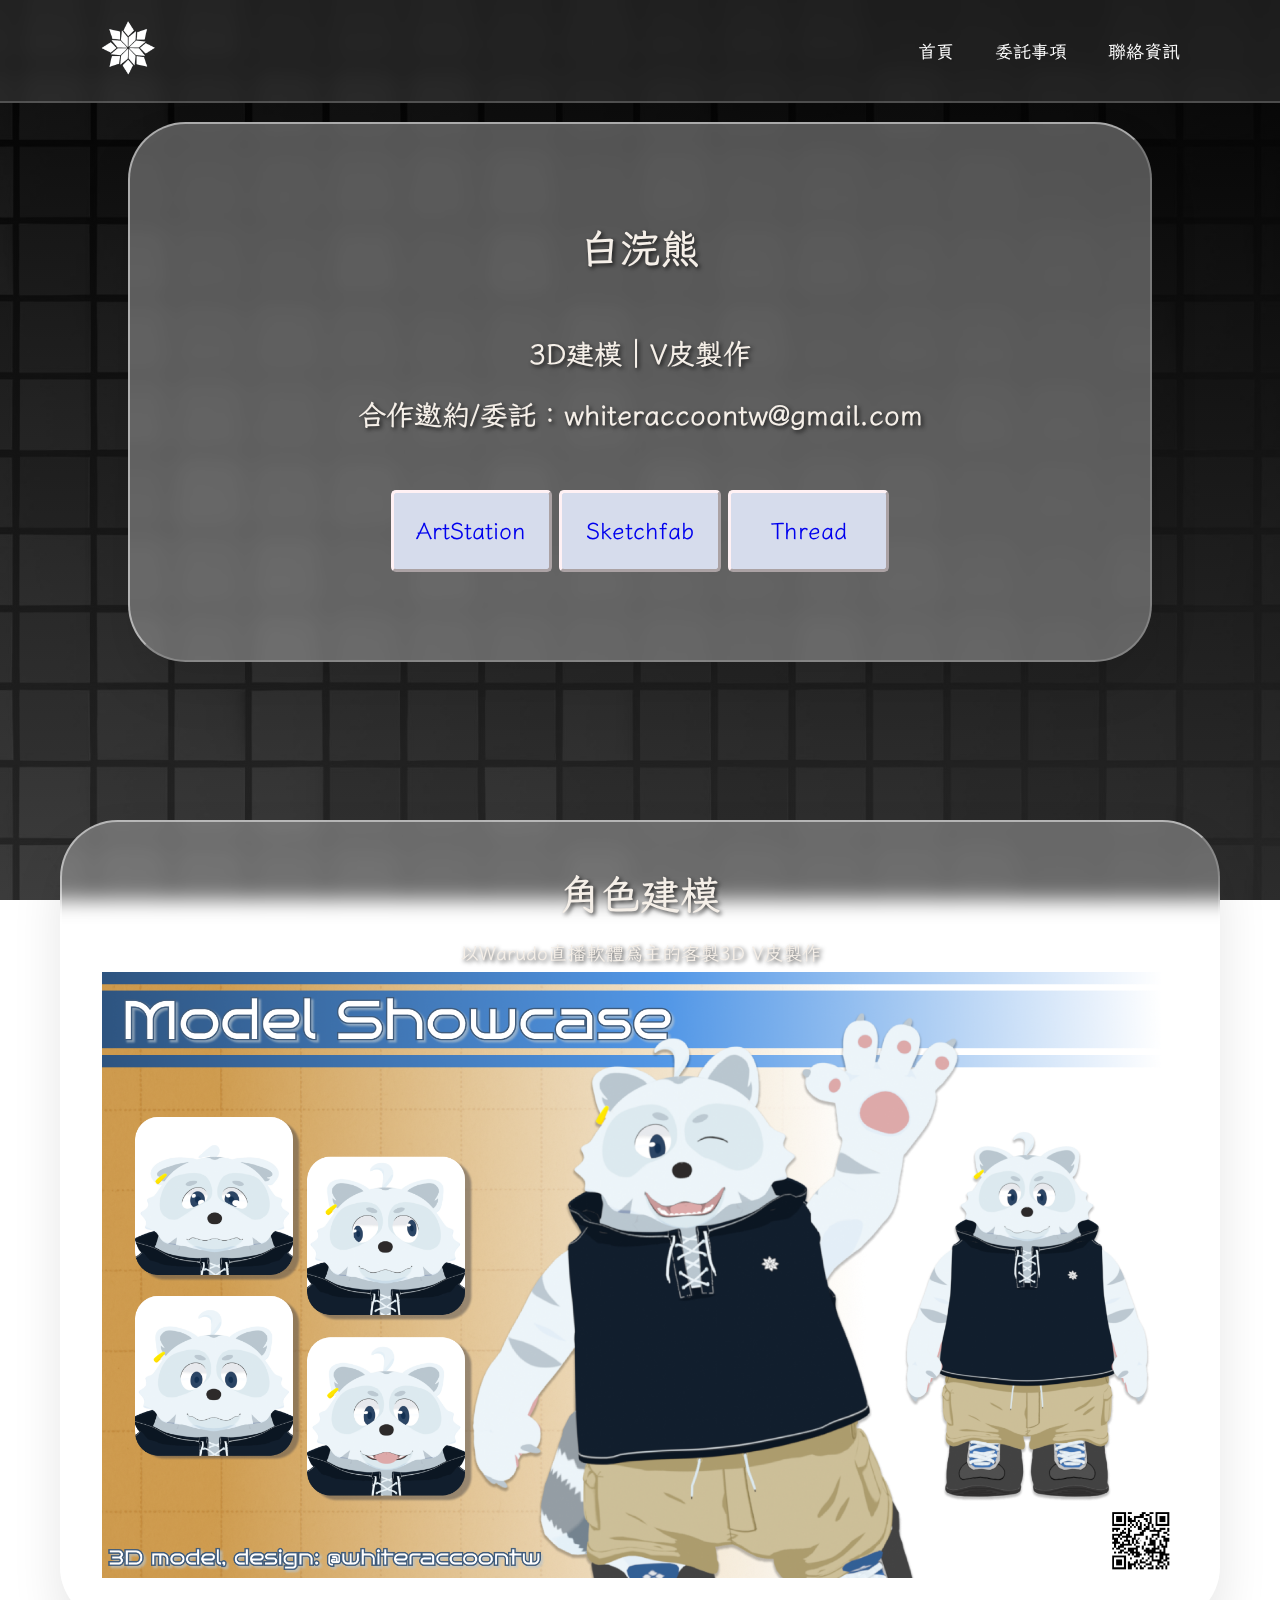
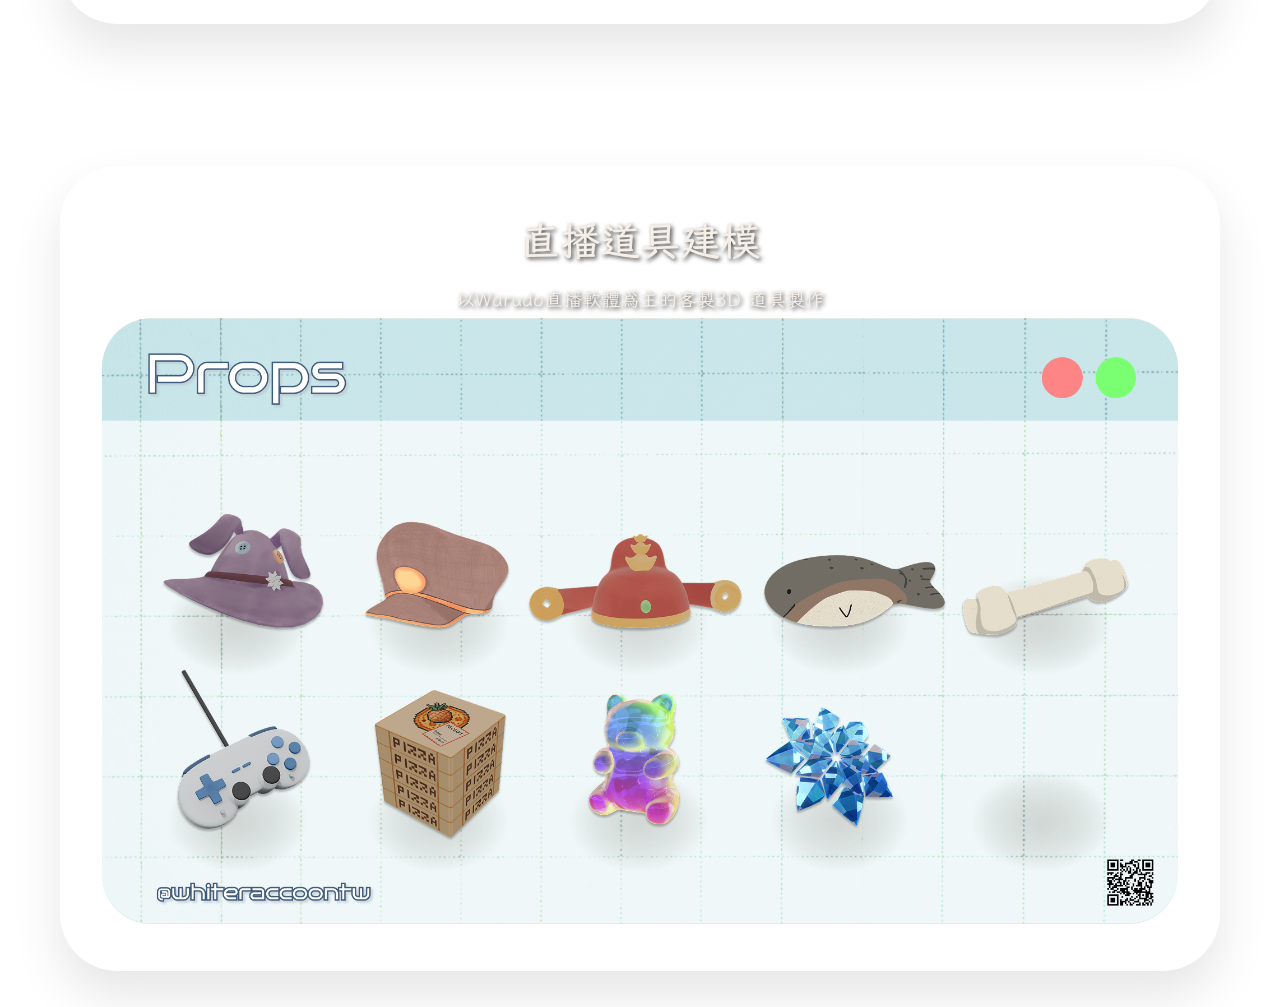
<file: index.html>
<!DOCTYPE html>
<html lang="zh-Hant">

<head>
  <meta charset="UTF-8">
  <meta name="viewport" content="width=device-width, initial-scale=1.0">
  <title>白浣熊</title>
  <link rel="shortcut icon" href="/assets/fav32.ico" type="image/x-icon">
  <link rel="stylesheet" href="style.css">
  <link href='https://unpkg.com/boxicons@2.1.4/css/boxicons.min.css' rel='stylesheet'>
</head>

<body>
  <header class="header">
    <a href="#" class="logo"><img src="/assets/logo.png" alt=""></a>
    <i class='bx bx-menu' id="menu-icon"></i>
    <nav class="navbar">
      <a href="index.html">首頁</a>
      <!-- <a href="#about">關於</a> -->
      <a href="commition.html">委託事項</a>
      <a href="connect.html">聯絡資訊</a>
      <!-- <a href="#">聯絡資訊</a> -->
    </nav>
  </header>
  <div class="nav-bg"></div>

  <section id="home">
    <div class="container">
      <div class="card">
        <h2>白浣熊</h2>
        <br>
        <h3>3D建模｜V皮製作</h3>
        <h3>合作邀約/委託：whiteraccoontw@gmail.com</h3>
        <br>
        <div class="grid">
          <div class="interactive-button">
            <a href="https://www.artstation.com/user-6222867" class="button-a">ArtStation</a>
          </div>
          <div class="interactive-button">
            <a href="https://sketchfab.com/whiteraccoontw" class="button-a">Sketchfab</a>
          </div>
          <div class="interactive-button">
            <a href="https://www.threads.net/@whiteraccoontw" class="button-a">Thread</a>
          </div>

        </div>
      </div>
    </div>
  </section>

  <section id="character">
    <div class="container">
      <div class="card">
        <h2>角色建模</h2>
        <p>以Warudo直播軟體為主的客製3D V皮製作</p>
        <div class="img-box">
          <img src="/assets/v01.png" alt="名稱為白浣熊的角色照片">
        </div>
        <p></p>
      </div>
    </div>

  </section>

  <section id="prop">
    <div class="container">
      <div class="card">
        <h2>直播道具建模</h2>
        <p>以Warudo直播軟體為主的客製3D 道具製作</p>
        <div class="img-box">
          <img src="/assets/Prop.png" alt="各式不同設計的直播用道具">
        </div>
        <p></p>
      </div>
    </div>

  </section>

  <script src="script.js"></script>

</body>

</html>
</file>
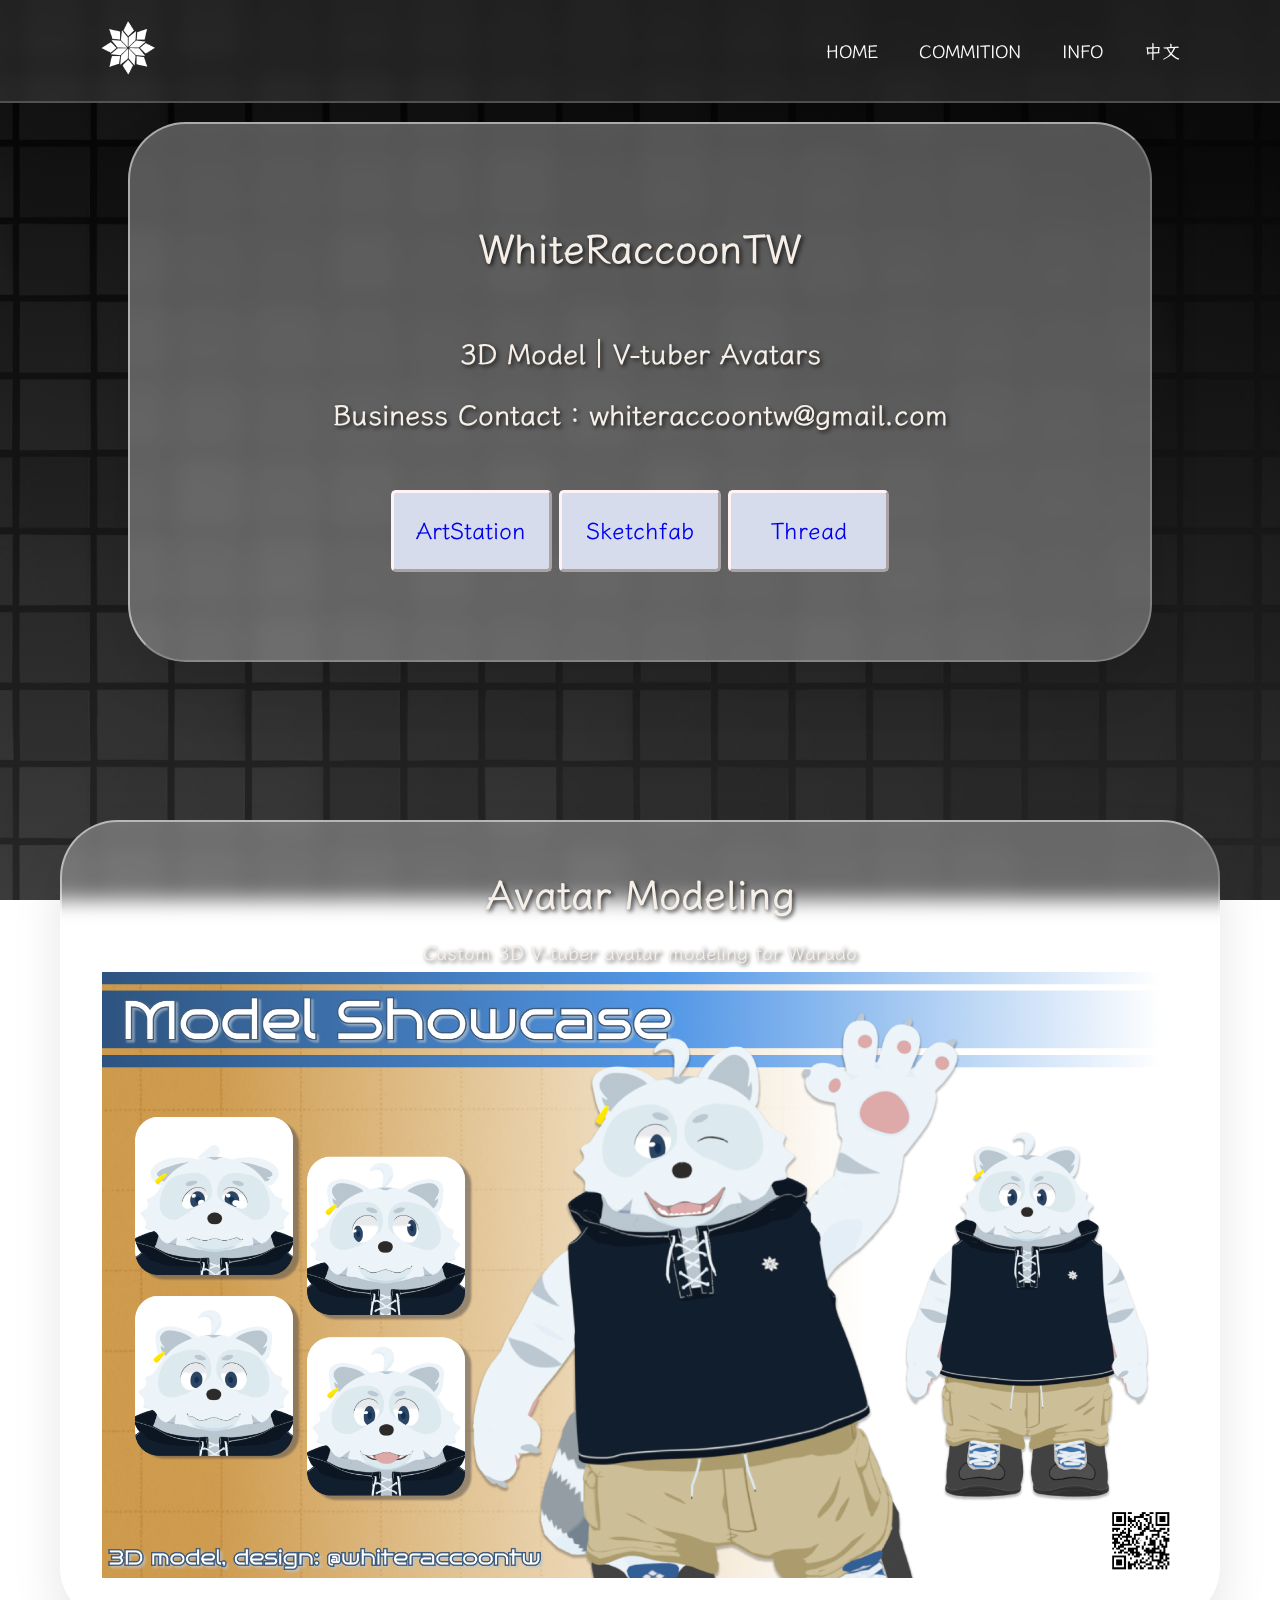
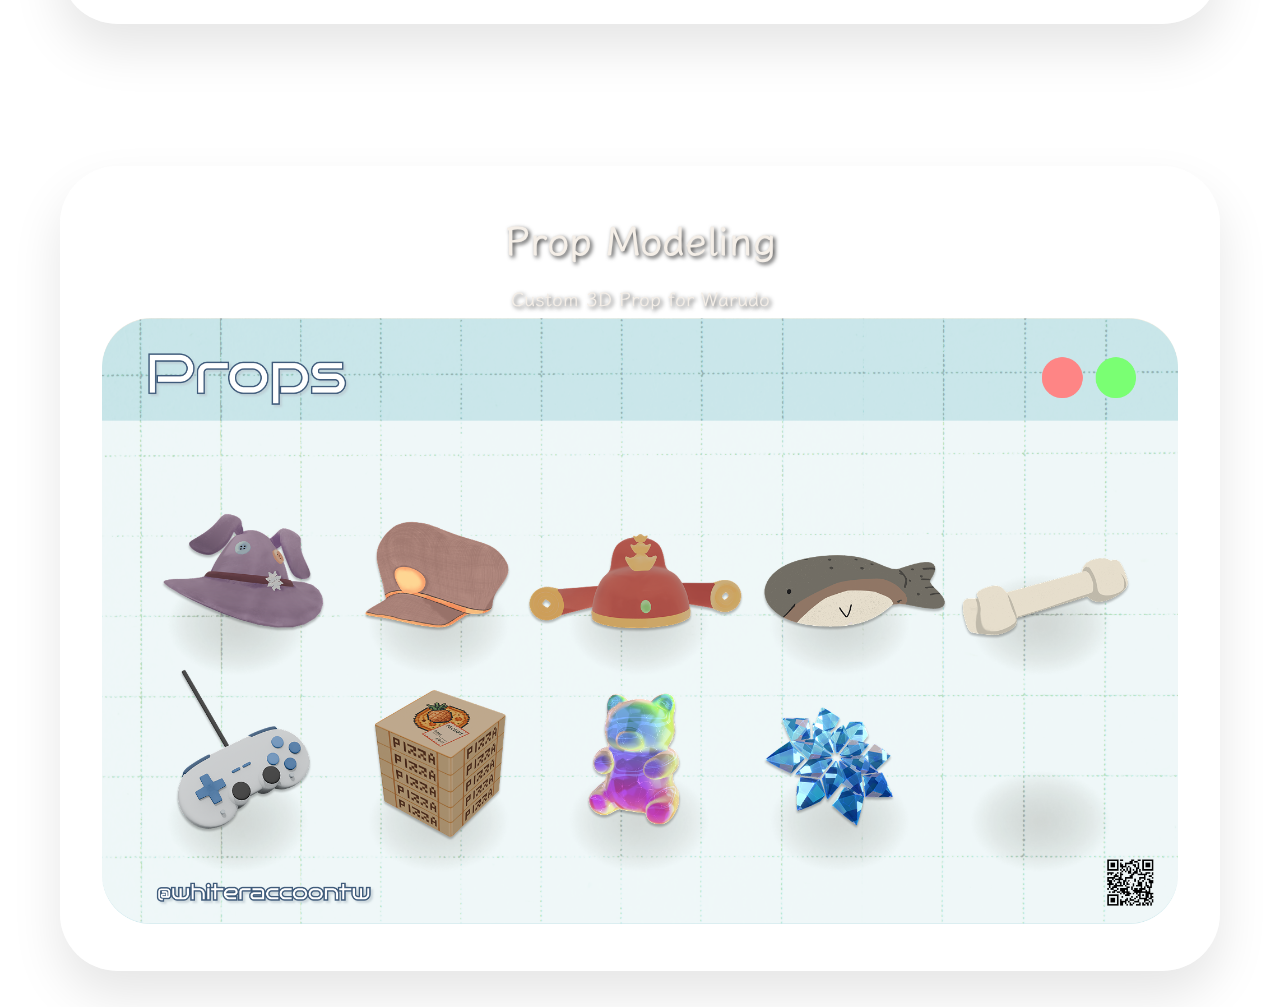
<file: en/index.html>
<!DOCTYPE html>
<html lang="zh-Hant">

<head>
  <meta charset="UTF-8">
  <meta name="viewport" content="width=device-width, initial-scale=1.0">
  <title>白浣熊</title>
  <link rel="shortcut icon" href="/assets/fav32.ico" type="image/x-icon">
  <link rel="stylesheet" href="/style.css">
  <link href='https://unpkg.com/boxicons@2.1.4/css/boxicons.min.css' rel='stylesheet'>
</head>

<body>
  <header class="header">
    <a href="#" class="logo"><img src="/assets/logo.png" alt=""></a>
    <i class='bx bx-menu' id="menu-icon"></i>
    <nav class="navbar">
      <a href="index.html">HOME</a>
      <!-- <a href="#about">關於</a> -->
      <a href="commition.html">COMMITION</a>
      <a href="connect.html">INFO</a>
      <a href="/index.html">中文</a>
    </nav>
  </header>
  <div class="nav-bg"></div>

  <section id="home">
    <div class="container">
      <div class="card">
        <h2>WhiteRaccoonTW</h2>
        <br>
        <h3>3D Model｜V-tuber Avatars</h3>
        <h3>Business Contact：whiteraccoontw@gmail.com</h3>
        <br>
        <div class="grid">
          <div class="interactive-button">
            <a href="https://www.artstation.com/user-6222867" class="button-a">ArtStation</a>
          </div>
          <div class="interactive-button">
            <a href="https://sketchfab.com/whiteraccoontw" class="button-a">Sketchfab</a>
          </div>
          <div class="interactive-button">
            <a href="https://www.threads.net/@whiteraccoontw" class="button-a">Thread</a>
          </div>

        </div>
      </div>
    </div>
  </section>

  <section id="character">
    <div class="container">
      <div class="card">
        <h2>Avatar Modeling</h2>
        <p>Custom 3D V-tuber avatar modeling for Warudo</p>
        <div class="img-box">
          <img src="/assets/v01.png" alt="名稱為白浣熊的角色照片">
        </div>
        <p></p>
      </div>
    </div>

  </section>

  <section id="prop">
    <div class="container">
      <div class="card">
        <h2>Prop Modeling</h2>
        <p>Custom 3D Prop for Warudo</p>
        <div class="img-box">
          <img src="/assets/Prop.png" alt="各式不同設計的直播用道具">
        </div>
        <p></p>
      </div>
    </div>

  </section>

  <script src="/script.js"></script>

</body>

</html>
</file>
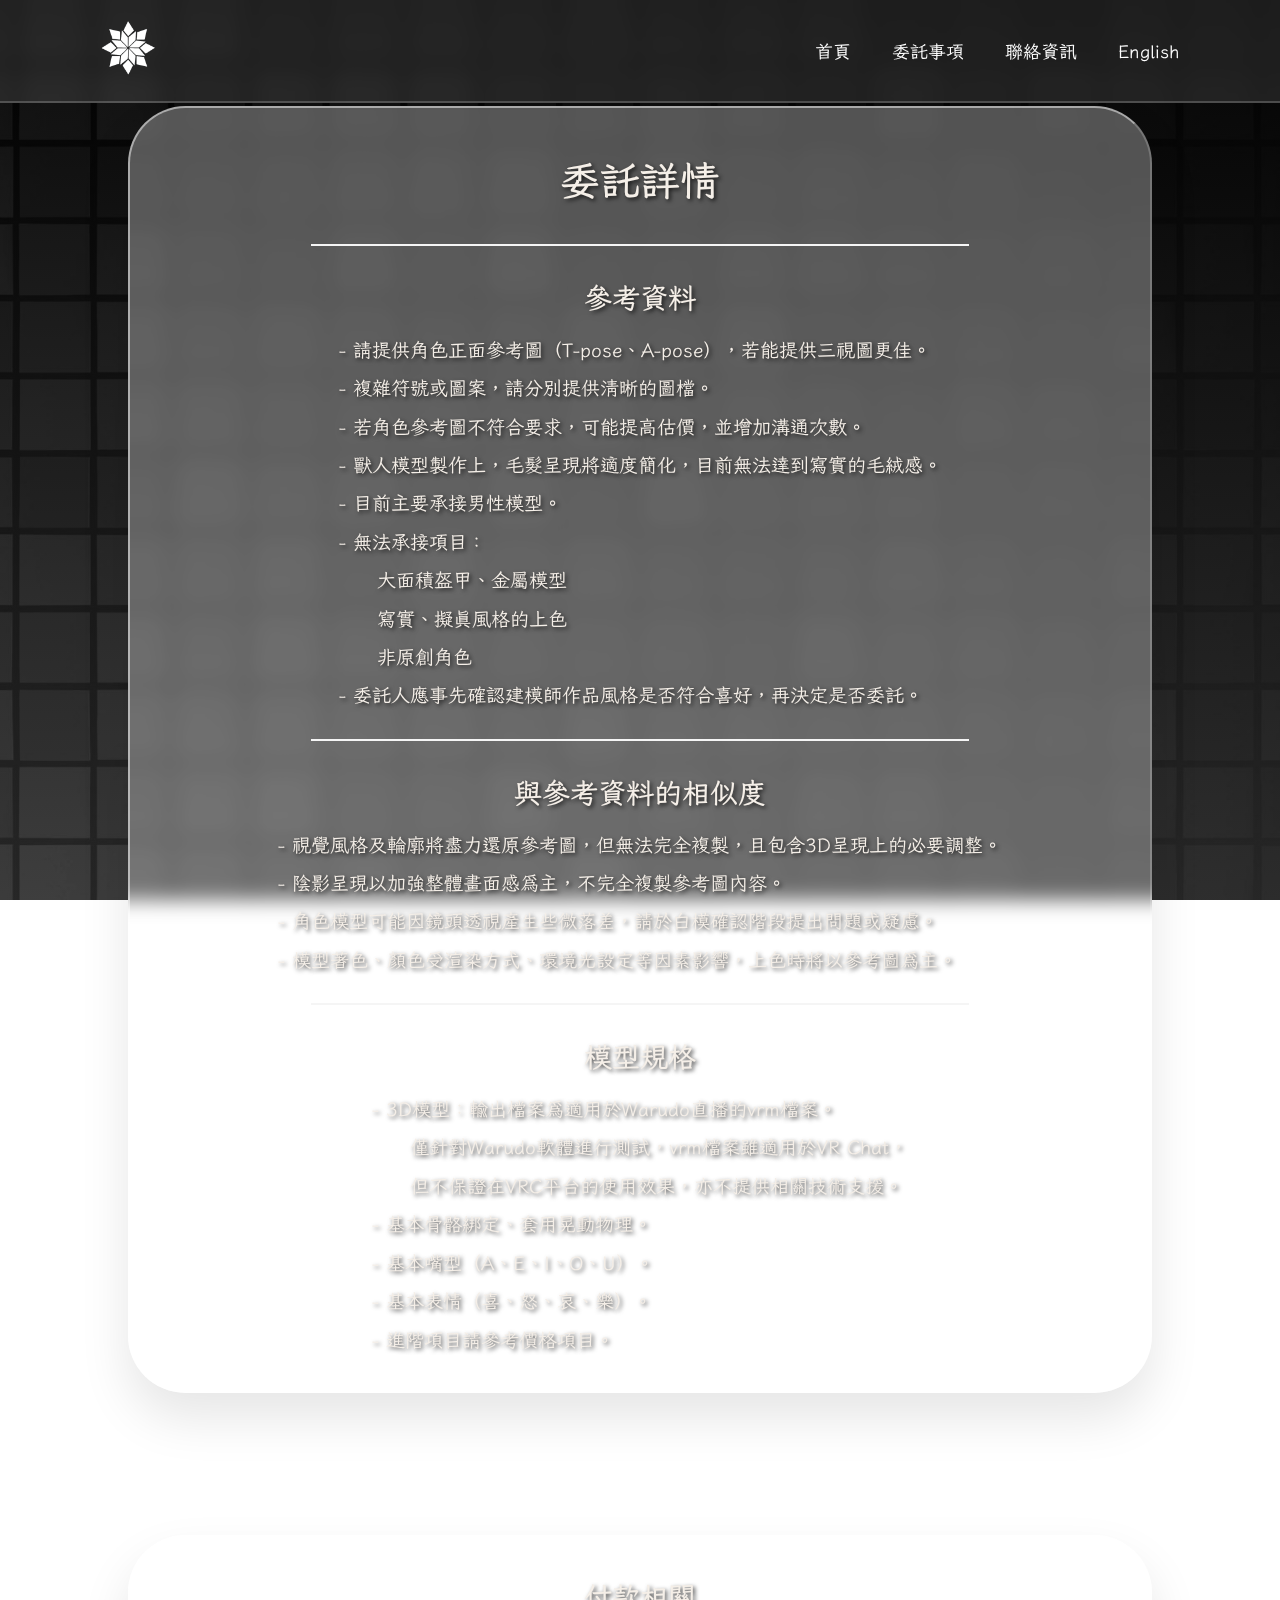
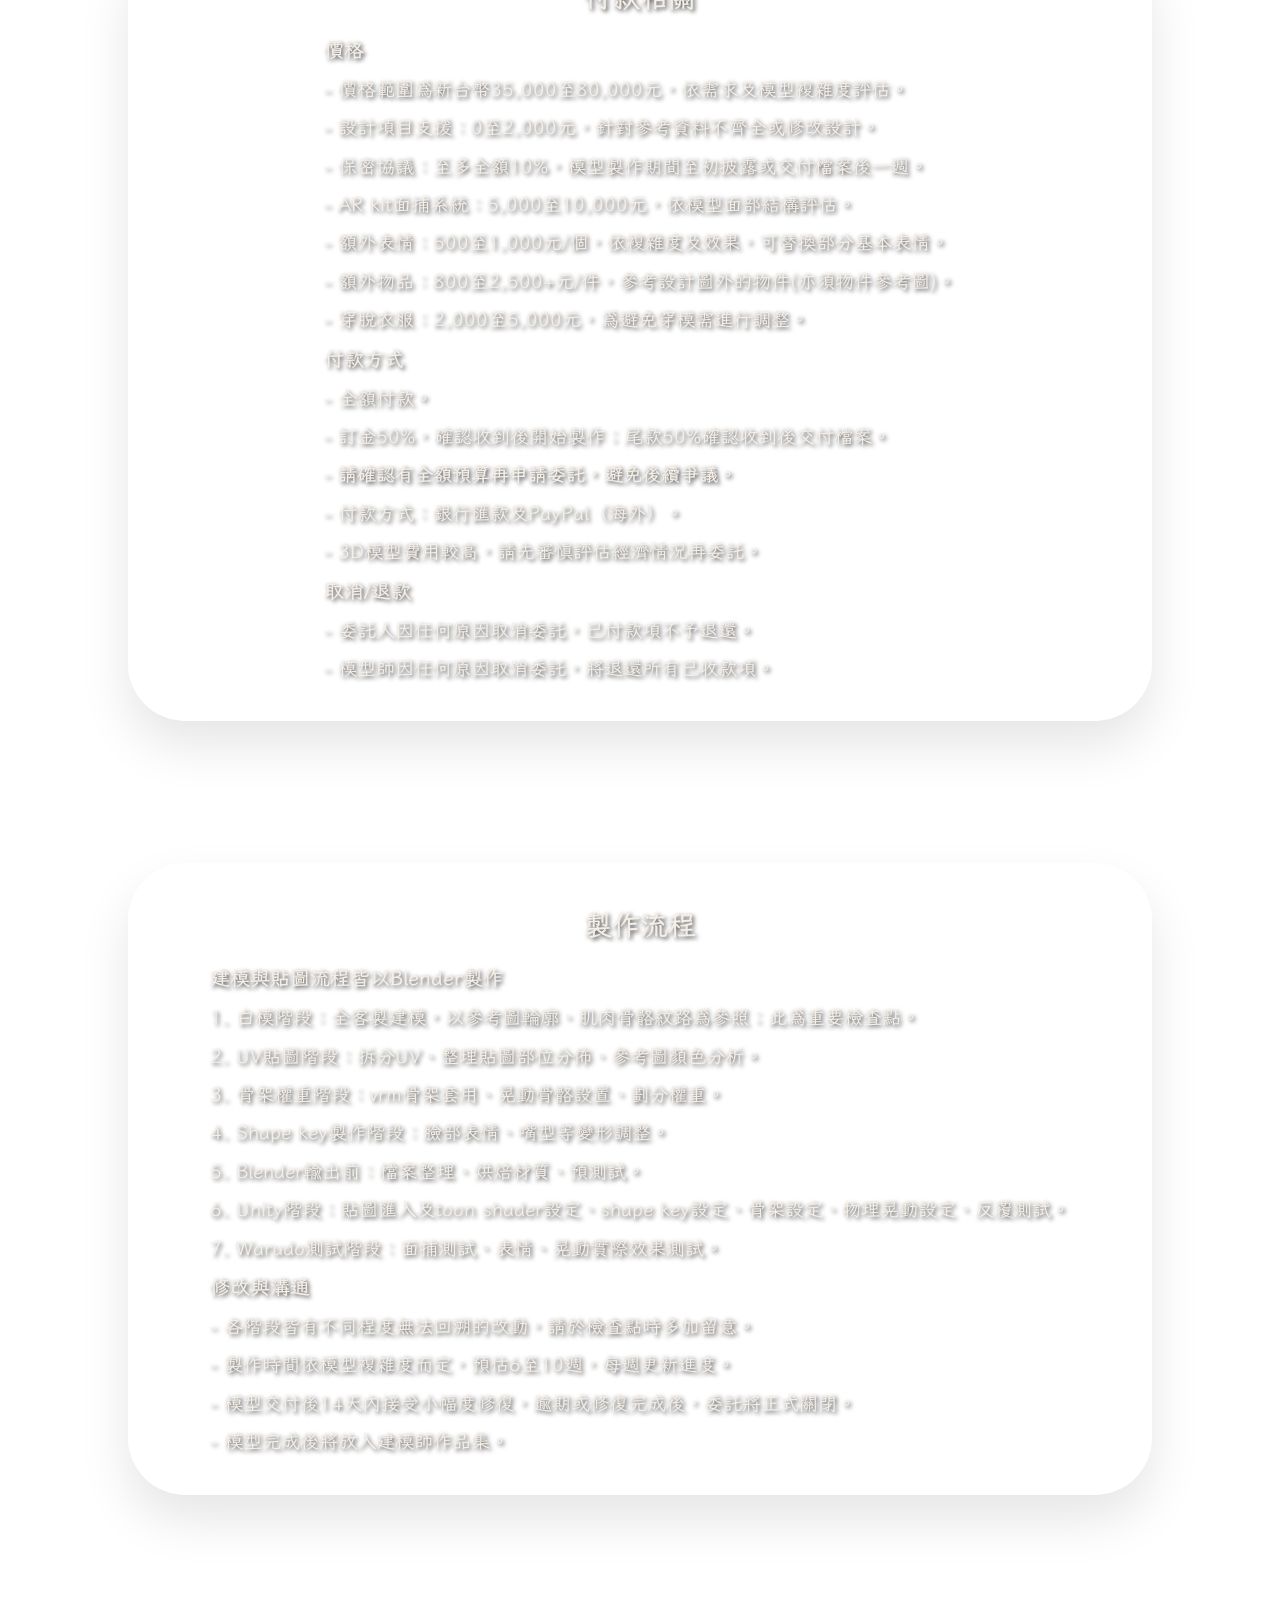
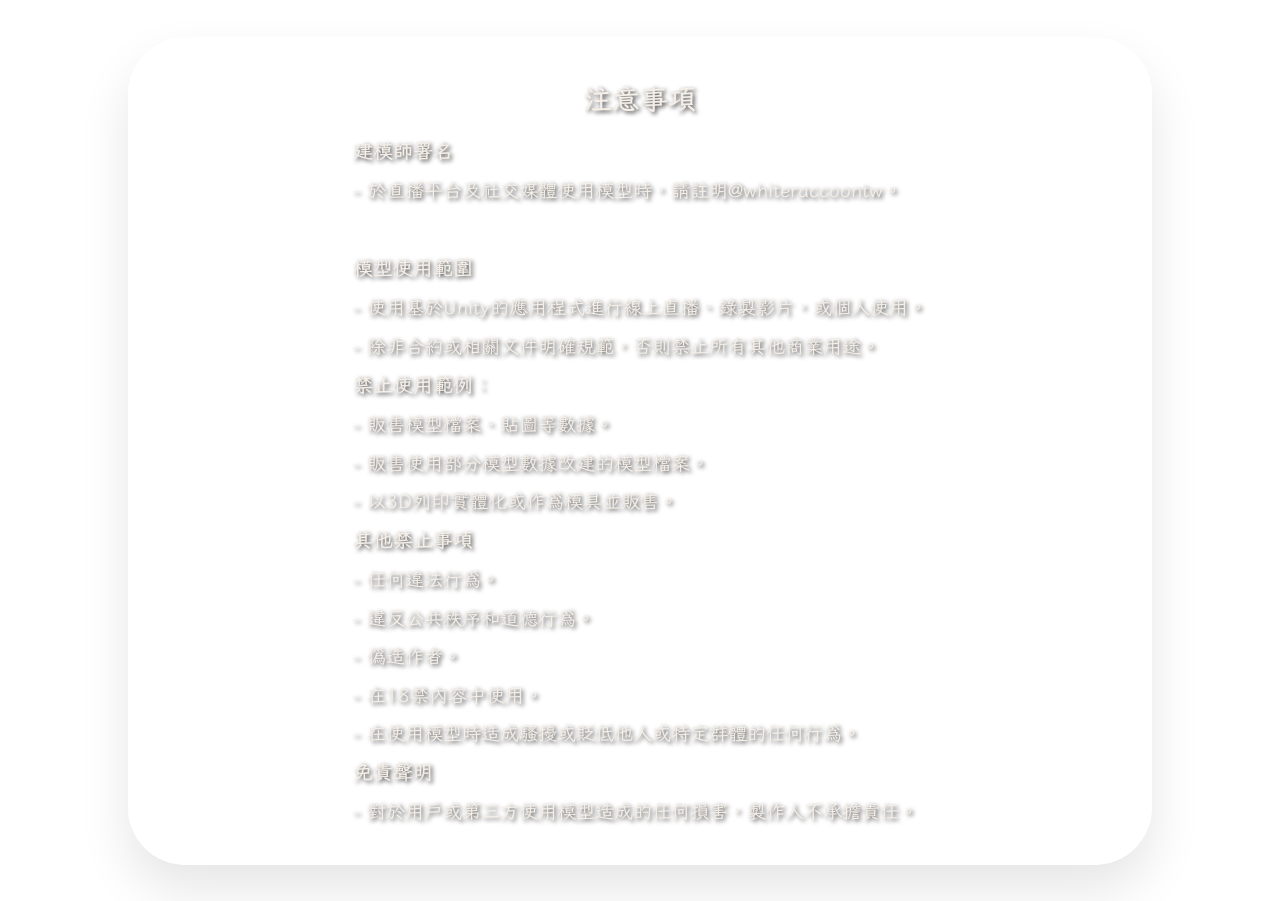
<file: commition.html>
<!DOCTYPE html>
<html lang="zh-Hant">

<head>
  <meta charset="UTF-8">
  <meta name="viewport" content="width=device-width, initial-scale=1.0">
  <title>白浣熊</title>
  <link rel="shortcut icon" href="/assets/fav32.ico" type="image/x-icon">
  <link rel="stylesheet" href="style.css">
  <link href='https://unpkg.com/boxicons@2.1.4/css/boxicons.min.css' rel='stylesheet'>
</head>

<body>
  <header class="header">
    <a href="#" class="logo"><img src="/assets/logo.png" alt=""></a>
    <i class='bx bx-menu' id="menu-icon"></i>
    <nav class="navbar">
      <a href="index.html">首頁</a>
      <!-- <a href="#about">關於</a> -->
      <a href="commition.html">委託事項</a>
      <a href="connect.html">聯絡資訊</a>
      <a href="/en/index.html">English</a>
    </nav>
  </header>
  <div class="nav-bg"></div>

  <section id="comm">
    <div class="container">
      <div class="card">
        <h2>委託詳情</h2>
        <hr>
        <h3>參考資料</h3>
        <div class="text-box">
          <p>- 請提供角色正面參考圖（T-pose、A-pose），若能提供三視圖更佳。</p>
          <p>- 複雜符號或圖案，請分別提供清晰的圖檔。</p>
          <p>- 若角色參考圖不符合要求，可能提高估價，並增加溝通次數。</p>
          <p>- 獸人模型製作上，毛髮呈現將適度簡化，目前無法達到寫實的毛絨感。</p>
          <p>- 目前主要承接男性模型。</p>
          <p>- 無法承接項目：</p>
          <p>　　大面積盔甲、金屬模型</p>
          <p>　　寫實、擬真風格的上色</p>
          <p>　　非原創角色</p>
          <p>- 委託人應事先確認建模師作品風格是否符合喜好，再決定是否委託。</p>
        </div>
        <hr>
        <h3>與參考資料的相似度</h3>
        <div class="text-box">
          <p>- 視覺風格及輪廓將盡力還原參考圖，但無法完全複製，且包含3D呈現上的必要調整。</p>
          <p>- 陰影呈現以加強整體畫面感為主，不完全複製參考圖內容。</p>
          <p>- 角色模型可能因鏡頭透視產生些微落差，請於白模確認階段提出問題或疑慮。</p>
          <p>- 模型著色、顏色受渲染方式、環境光設定等因素影響，上色時將以參考圖為主。</p>
        </div>
        <hr>
        <h3>模型規格</h3>
        <div class="text-box">
          <p>- 3D模型：輸出檔案為適用於Warudo直播的vrm檔案。</p>
          <p>　　僅針對Warudo軟體進行測試，vrm檔案雖適用於VR Chat，
            <br>　　但不保證在VRC平台的使用效果，亦不提供相關技術支援。
          </p>
          <p>- 基本骨骼綁定、套用晃動物理。</p>
          <p>- 基本嘴型（A、E、I、O、U）。</p>
          <p>- 基本表情（喜、怒、哀、樂）。</p>
          <p>- 進階項目請參考價格項目。</p>
        </div>

      </div>
  </section>
  <section id="payment">
    <div class="container">
      <div class="card">
        <h3>付款相關</h3>
        <div class="text-box">
          <p><b>價格</b></p>
          <p>- 價格範圍為新台幣35,000至80,000元，依需求及模型複雜度評估。</p>
          <p>- 設計項目支援：0至2,000元，針對參考資料不齊全或修改設計。</p>
          <p>- 保密協議：至多全額10%，模型製作期間至初披露或交付檔案後一週。</p>
          <p>- AR kit面捕系統：5,000至10,000元，依模型面部結構評估。</p>
          <p>- 額外表情：500至1,000元/個，依複雜度及效果，可替換部分基本表情。</p>
          <p>- 額外物品：800至2,500+元/件，參考設計圖外的物件(亦須物件參考圖)。</p>
          <p>- 穿脫衣服：2,000至5,000元，為避免穿模需進行調整。</p>
          <p><b>付款方式</b></p>
          <p>- 全額付款。</p>
          <p>- 訂金50%，確認收到後開始製作；尾款50%確認收到後交付檔案。</p>
          <p>- <strong>請確認有全額預算再申請委託，避免後續爭議。</strong></p>
          <p>- 付款方式：銀行匯款及PayPal（海外）。</p>
          <p>- 3D模型費用較高，請先審慎評估經濟情況再委託。</p>
          <p><b>取消/退款</b></p>
          <p>- 委託人因任何原因取消委託，已付款項不予退還。</p>
          <p>- 模型師因任何原因取消委託，將退還所有已收款項。</p>

        </div>
      </div>
    </div>

  </section>
  <section id="workflow">
    <div class="container">
      <div class="card">
        <h3>製作流程</h3>
        <div class="text-box">
          <p><b>建模與貼圖流程皆以Blender製作</b></p>
          <p>1. 白模階段：全客製建模，以參考圖輪廓、肌肉骨骼紋路為參照；此為重要檢查點。 </p>
          <p>2. UV貼圖階段：拆分UV、整理貼圖部位分佈、參考圖顏色分析。</p>
          <p>3. 骨架權重階段：vrm骨架套用、晃動骨骼設置、劃分權重。</p>
          <p>4. Shape key製作階段：臉部表情、嘴型等變形調整。</p>
          <p>5. Blender輸出前：檔案整理、烘焙材質、預測試。</p>
          <p>6. Unity階段：貼圖匯入及toon shader設定、shape key設定、骨架設定、物理晃動設定、反覆測試。</p>
          <p>7. Warudo測試階段：面捕測試、表情、晃動實際效果測試。</p>
          <p><b>修改與溝通</b></p>
          <p>- 各階段皆有不同程度無法回溯的改動，請於檢查點時多加留意。</p>
          <p>- 製作時間依模型複雜度而定，預估6至10週，每週更新進度。</p>
          <p>- 模型交付後14天內接受小幅度修復，逾期或修復完成後，委託將正式關閉。</p>
          <p>- 模型完成後將放入建模師作品集。</p>
        </div>
      </div>
    </div>
  </section>

  <section id="other">
    <div class="container">
      <div class="card">
        <h3>注意事項</h3>
        <div class="text-box">
          <p><b>建模師署名</b></p>
          <p>- 於直播平台及社交媒體使用模型時，請註明@whiteraccoontw。</p>
          <br>
          <p><b>模型使用範圍</b></p>
          <p>- 使用基於Unity的應用程式進行線上直播、錄製影片，或個人使用。</p>
          <p>- 除非合約或相關文件明確規範，否則禁止所有其他商業用途。</p>
          <p><b>禁止使用範例：</b></p>
          <p>- 販售模型檔案、貼圖等數據。</p>
          <p>- 販售使用部分模型數據改建的模型檔案。</p>
          <p>- 以3D列印實體化或作為模具並販售。</p>
          <p><b>其他禁止事項</b></p>
          <p>- 任何違法行為。</p>
          <p>- 違反公共秩序和道德行為。</p>
          <p>- 偽造作者。</p>
          <p>- 在18禁內容中使用。</p>
          <p>- 在使用模型時造成騷擾或貶低他人或特定群體的任何行為。</p>
          <p><b>免責聲明</b></p>
          <p>- 對於用戶或第三方使用模型造成的任何損害，製作人不承擔責任。</p>

        </div>
      </div>
    </div>
  </section>



  </div>

  <script src="script.js"></script>

</body>

</html>
</file>
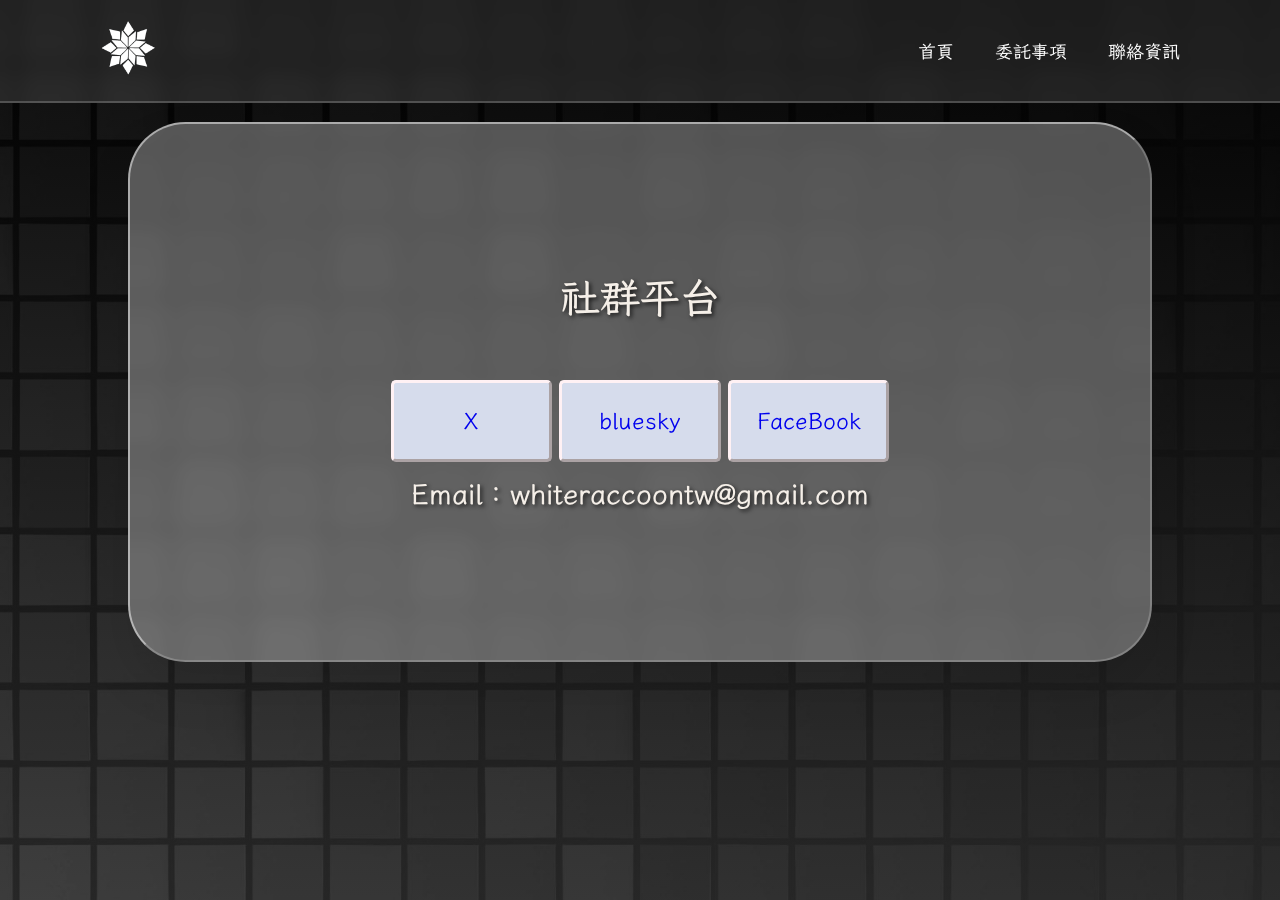
<file: connect.html>
<!DOCTYPE html>
<html lang="zh-Hant">

<head>
  <meta charset="UTF-8">
  <meta name="viewport" content="width=device-width, initial-scale=1.0">
  <title>白浣熊</title>
  <link rel="shortcut icon" href="/assets/fav32.ico" type="image/x-icon">
  <link rel="stylesheet" href="style.css">
  <link href='https://unpkg.com/boxicons@2.1.4/css/boxicons.min.css' rel='stylesheet'>
</head>

<body>
  <header class="header">
    <a href="#" class="logo"><img src="/assets/logo.png" alt=""></a>
    <i class='bx bx-menu' id="menu-icon"></i>
    <nav class="navbar">
      <a href="index.html">首頁</a>
      <!-- <a href="#about">關於</a> -->
      <a href="commition.html">委託事項</a>
      <a href="connect.html">聯絡資訊</a>
      <!-- <a href="#">聯絡資訊</a> -->
    </nav>
  </header>
  <div class="nav-bg"></div>

  <section id="conn">
    <div class="container">
      <div class="card">
        <h2>社群平台</h2>
        <br>
        <div class="grid">
          <div class="interactive-button">
            <a href="https://x.com/whiteraccoontw" class="button-a">X</a>
          </div>
          <div class="interactive-button">
            <a href="https://bsky.app/profile/whiteraccoontw.bsky.social" class="button-a">bluesky</a>
          </div>
          <div class="interactive-button">
            <a href="https://www.facebook.com/WhiteRaccoonTW" class="button-a">FaceBook</a>
          </div>

          <br>
        </div>
        <h3>Email：whiteraccoontw@gmail.com</h3>
      </div>
    </div>
  </section>

  <script src="script.js"></script>

</body>

</html>
</file>
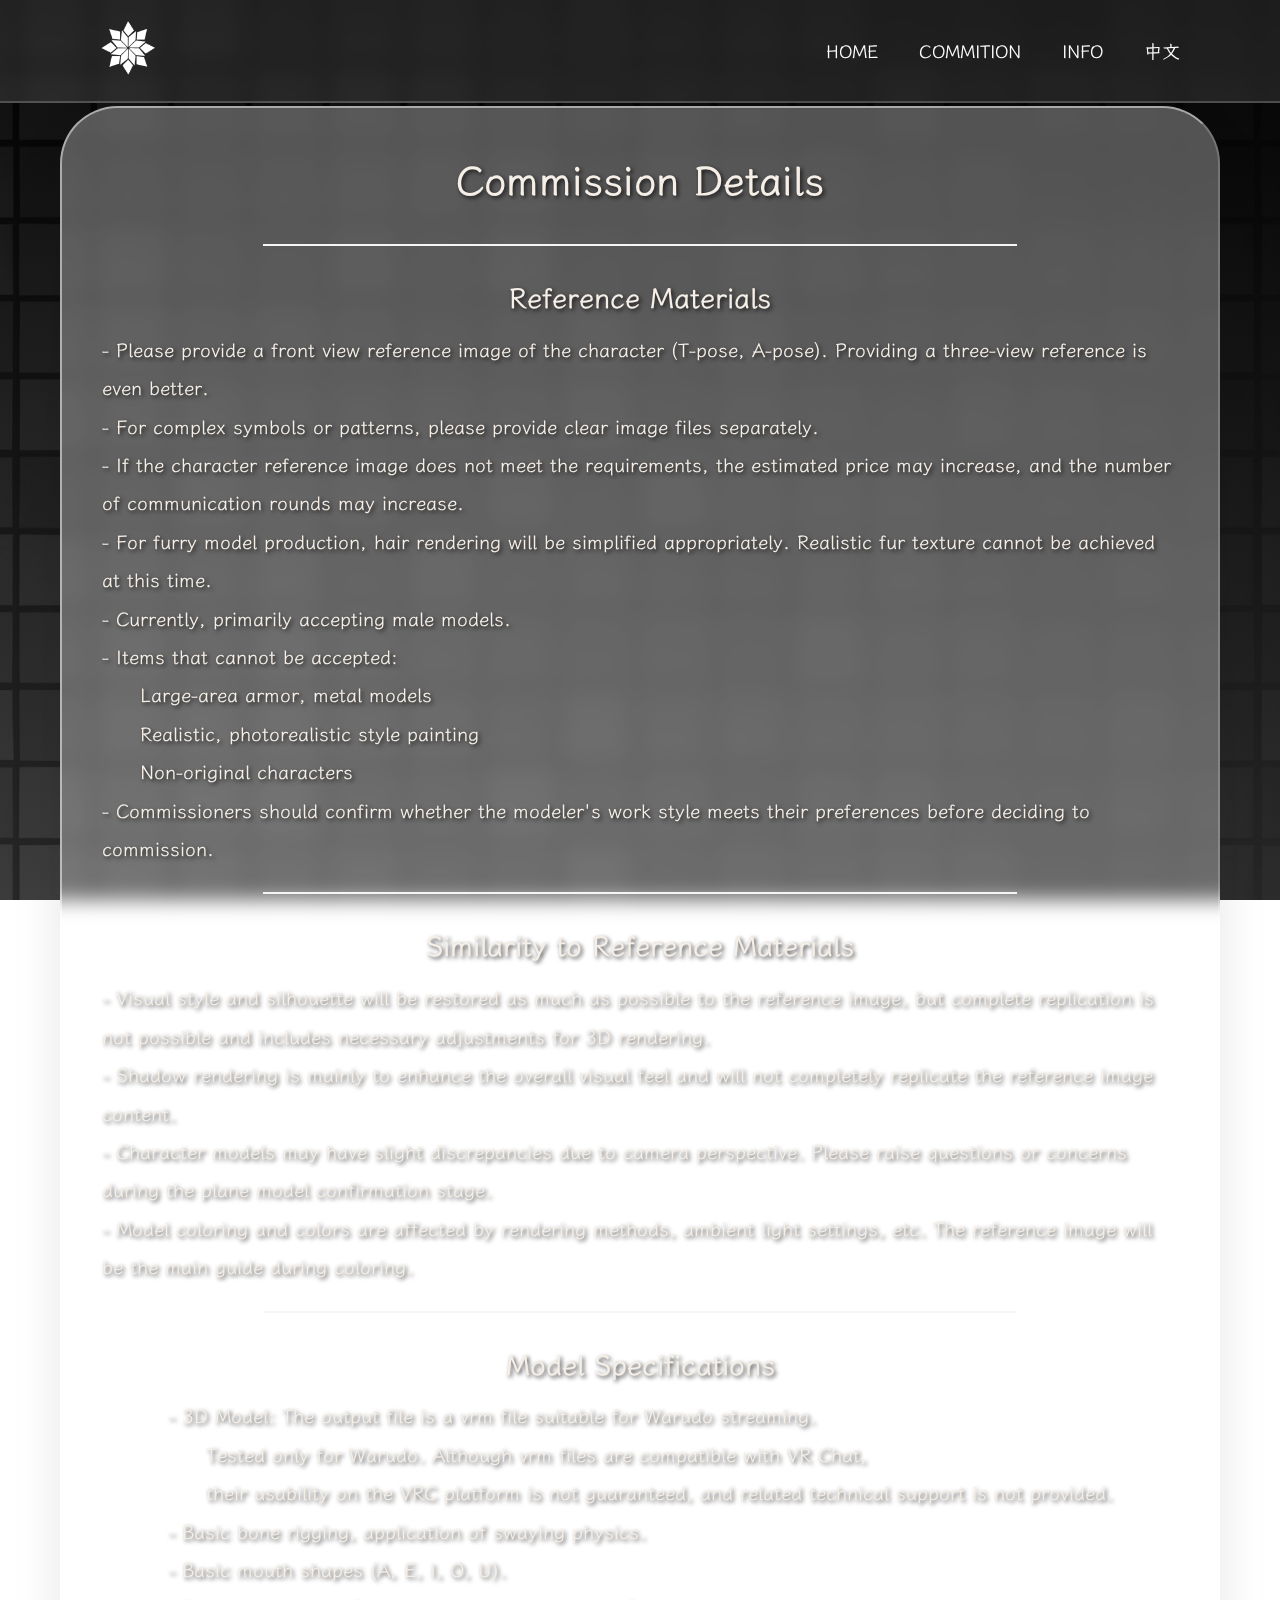
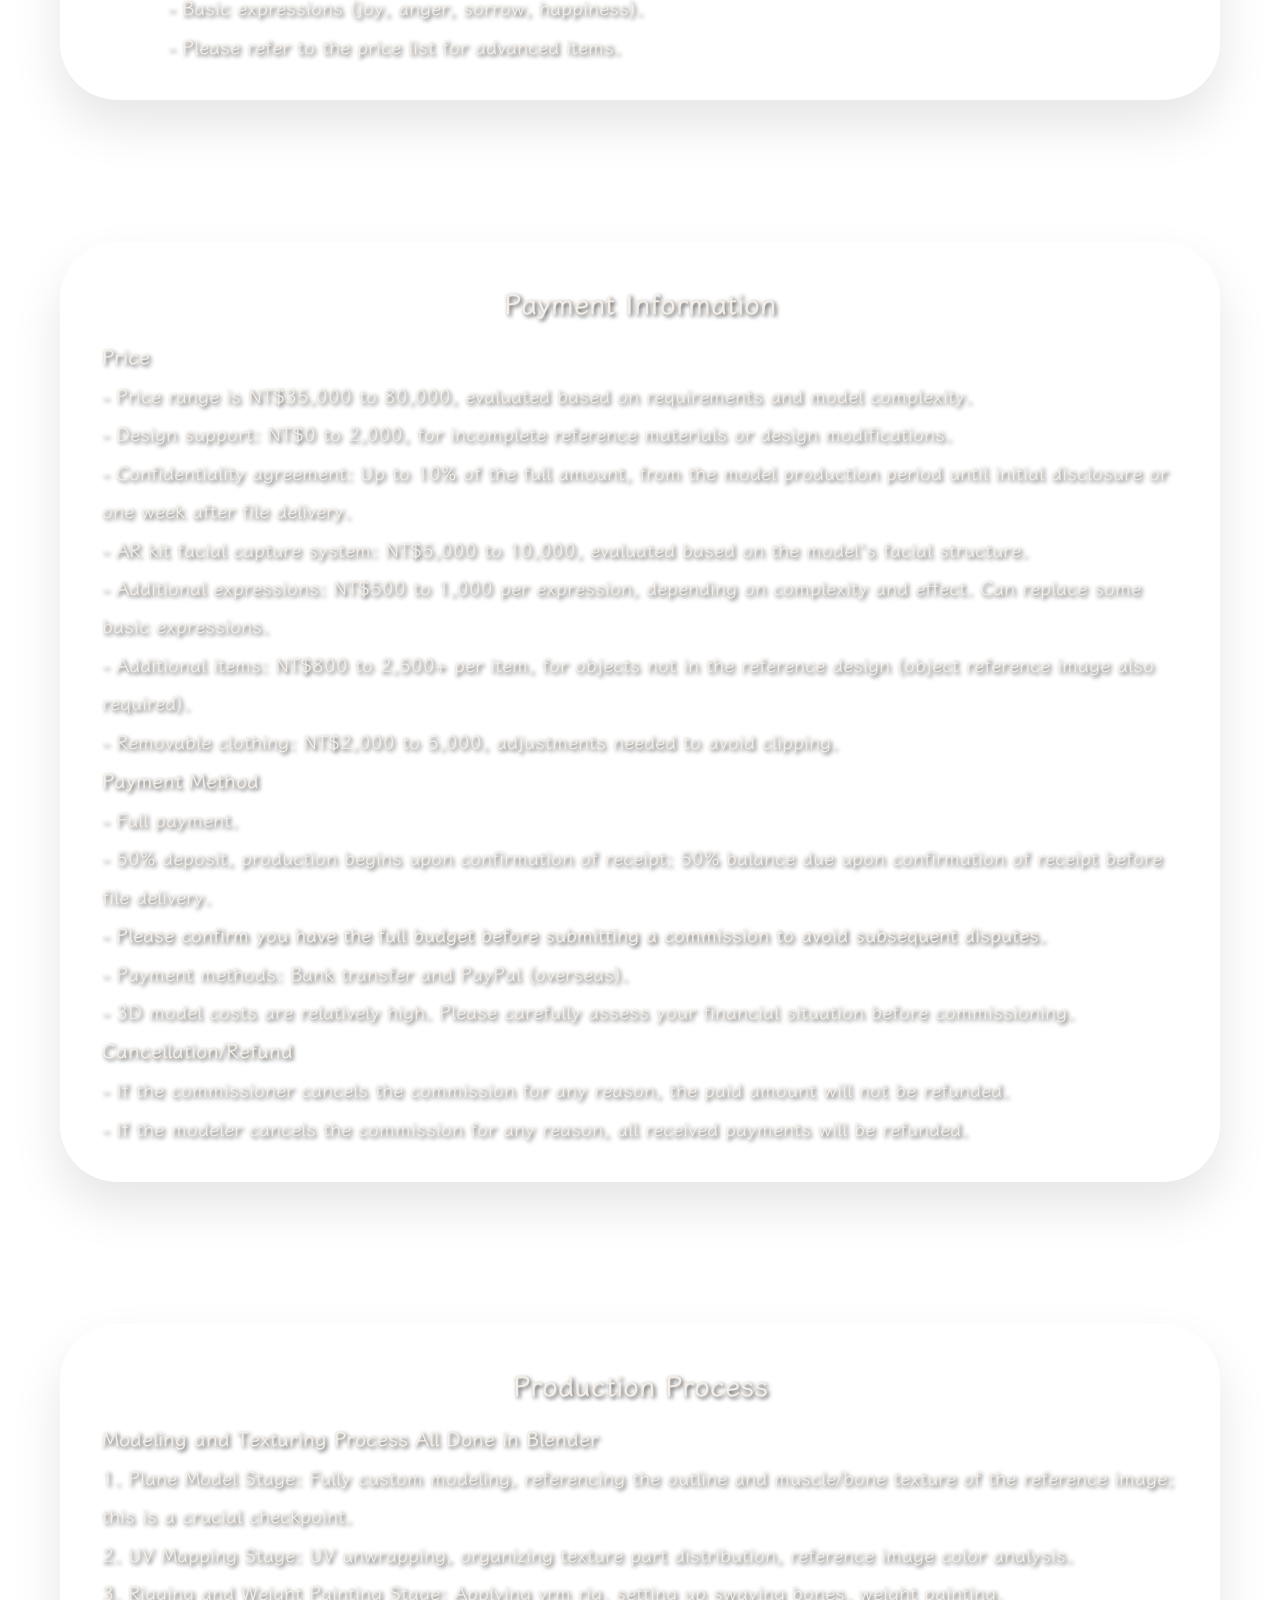
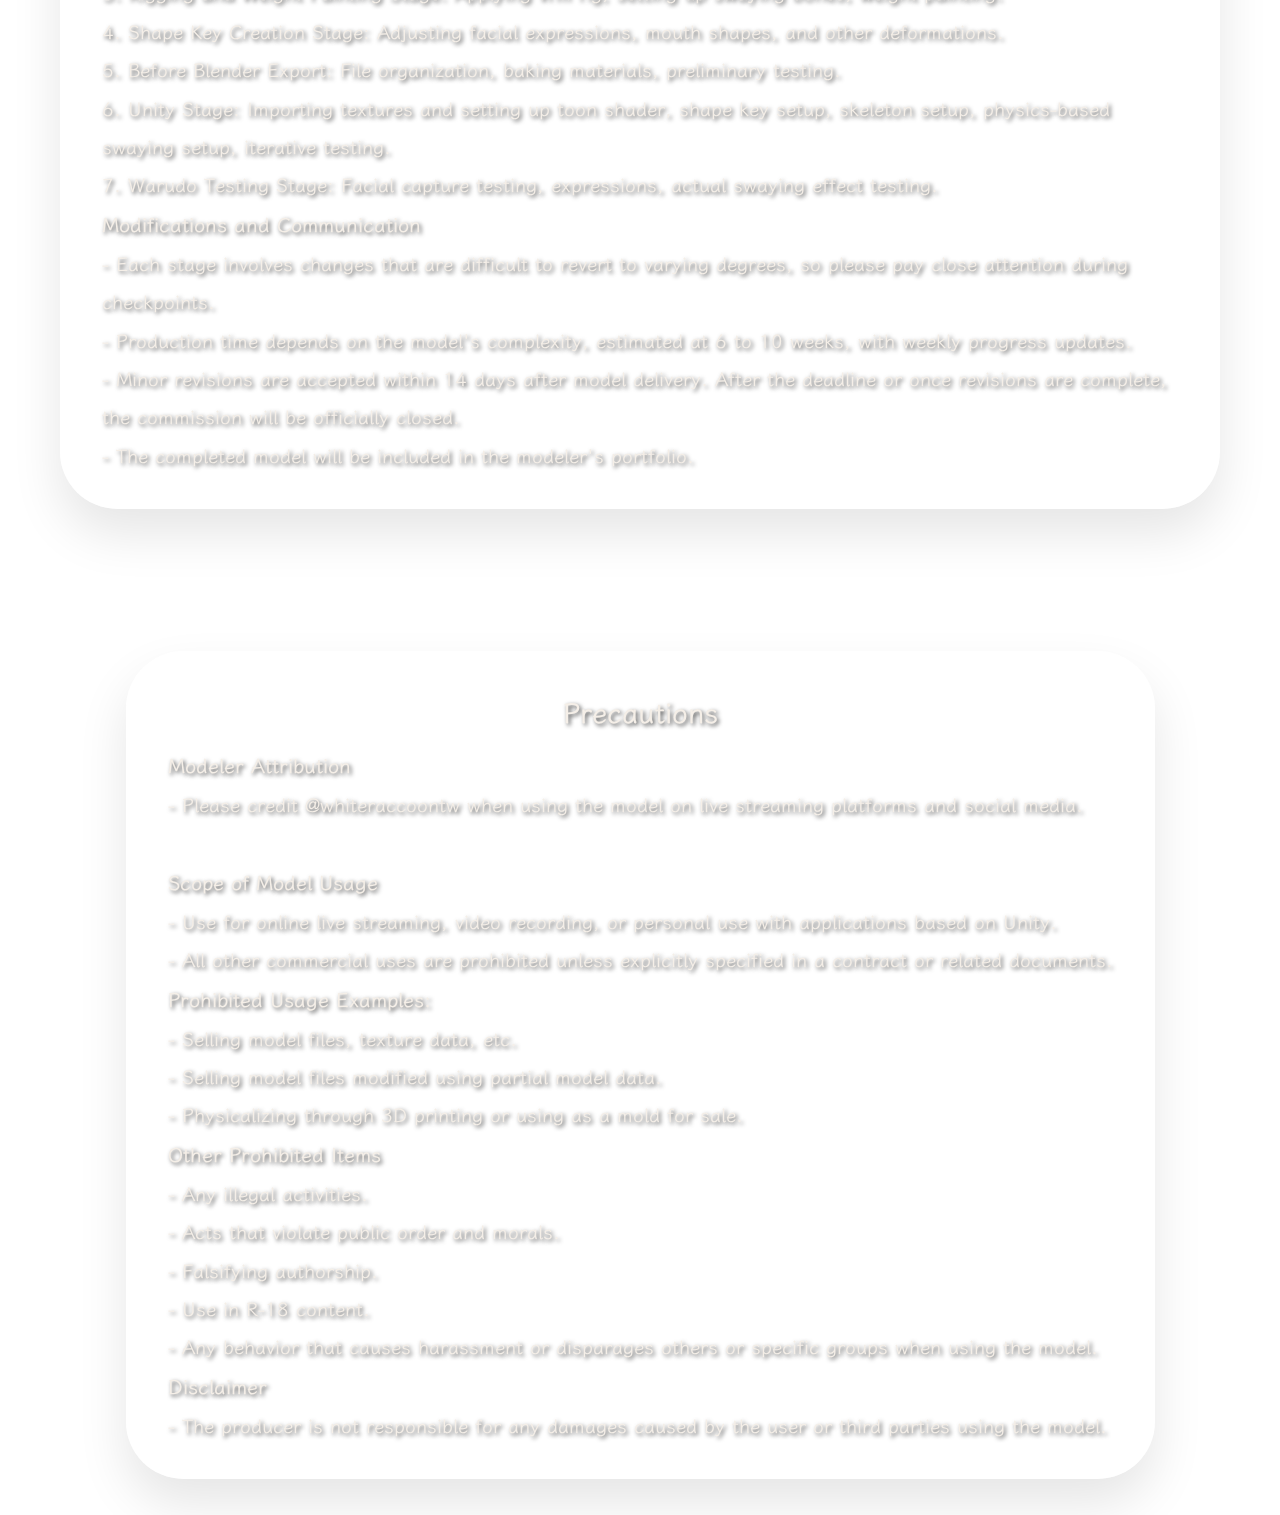
<file: en/commition.html>
<!DOCTYPE html>
<html lang="zh-Hant">

<head>
  <meta charset="UTF-8">
  <meta name="viewport" content="width=device-width, initial-scale=1.0">
  <title>白浣熊</title>
  <link rel="shortcut icon" href="/assets/fav32.ico" type="image/x-icon">
  <link rel="stylesheet" href="/style.css">
  <link href='https://unpkg.com/boxicons@2.1.4/css/boxicons.min.css' rel='stylesheet'>
</head>

<body>
  <header class="header">
    <a href="#" class="logo"><img src="/assets/logo.png" alt=""></a>
    <i class='bx bx-menu' id="menu-icon"></i>
    <nav class="navbar">
      <a href="index.html">HOME</a>
      <!-- <a href="#about">關於</a> -->
      <a href="commition.html">COMMITION</a>
      <a href="connect.html">INFO</a>
      <a href="/index.html">中文</a>
    </nav>
  </header>
  <div class="nav-bg"></div>

  <section id="comm">
    <div class="container">
      <div class="card">
        <h2>Commission Details</h2>
        <hr>
        <h3>Reference Materials</h3>
        <div class="text-box">
          <p>- Please provide a front view reference image of the character (T-pose, A-pose). Providing a three-view
            reference is even better.</p>
          <p>- For complex symbols or patterns, please provide clear image files separately.</p>
          <p>- If the character reference image does not meet the requirements, the estimated price may increase, and
            the number of communication rounds may increase.</p>
          <p>- For furry model production, hair rendering will be simplified appropriately. Realistic fur texture cannot
            be achieved at this time.</p>
          <p>- Currently, primarily accepting male models.</p>
          <p>- Items that cannot be accepted:</p>
          <p>　　Large-area armor, metal models</p>
          <p>　　Realistic, photorealistic style painting</p>
          <p>　　Non-original characters</p>
          <p>- Commissioners should confirm whether the modeler's work style meets their preferences before deciding to
            commission.</p>
        </div>
        <hr>
        <h3>Similarity to Reference Materials</h3>
        <div class="text-box">
          <p>- Visual style and silhouette will be restored as much as possible to the reference image, but complete
            replication is not possible and includes necessary adjustments for 3D rendering.</p>
          <p>- Shadow rendering is mainly to enhance the overall visual feel and will not completely replicate the
            reference image content.</p>
          <p>- Character models may have slight discrepancies due to camera perspective. Please raise questions or
            concerns during the plane model confirmation stage.</p>
          <p>- Model coloring and colors are affected by rendering methods, ambient light settings, etc. The reference
            image will be the main guide during coloring.</p>
        </div>
        <hr>
        <h3>Model Specifications</h3>
        <div class="text-box">
          <p>- 3D Model: The output file is a vrm file suitable for Warudo streaming.</p>
          <p>　　Tested only for Warudo. Although vrm files are compatible with VR Chat,<br>　　their usability on
            the VRC platform is not guaranteed, and related technical support is not provided.</p>
          <p>- Basic bone rigging, application of swaying physics.</p>
          <p>- Basic mouth shapes (A, E, I, O, U).</p>
          <p>- Basic expressions (joy, anger, sorrow, happiness).</p>
          <p>- Please refer to the price list for advanced items.</p>
        </div>
      </div>

    </div>
  </section>
  <section id="payment">
    <div class="container">
      <div class="card">
        <h3>Payment Information</h3>
        <div class="text-box">
          <p><b>Price</b></p>
          <p>- Price range is NT$35,000 to 80,000, evaluated based on requirements and model complexity.</p>
          <p>- Design support: NT$0 to 2,000, for incomplete reference materials or design modifications.</p>
          <p>- Confidentiality agreement: Up to 10% of the full amount, from the model production period until initial
            disclosure or one week after file delivery.</p>
          <p>- AR kit facial capture system: NT$5,000 to 10,000, evaluated based on the model's facial structure.</p>
          <p>- Additional expressions: NT$500 to 1,000 per expression, depending on complexity and effect. Can replace
            some basic expressions.</p>
          <p>- Additional items: NT$800 to 2,500+ per item, for objects not in the reference design (object reference
            image also required).</p>
          <p>- Removable clothing: NT$2,000 to 5,000, adjustments needed to avoid clipping.</p>
          <p><b>Payment Method</b></p>
          <p>- Full payment.</p>
          <p>- 50% deposit, production begins upon confirmation of receipt; 50% balance due upon confirmation of receipt
            before file delivery.</p>
          <p>- <strong>Please confirm you have the full budget before submitting a commission to avoid subsequent
              disputes.</strong></p>
          <p>- Payment methods: Bank transfer and PayPal (overseas).</p>
          <p>- 3D model costs are relatively high. Please carefully assess your financial situation before
            commissioning.</p>
          <p><b>Cancellation/Refund</b></p>
          <p>- If the commissioner cancels the commission for any reason, the paid amount will not be refunded.</p>
          <p>- If the modeler cancels the commission for any reason, all received payments will be refunded.</p>
        </div>
      </div>
    </div>
    </div>

  </section>
  <section id="workflow">
    <div class="container">
      <div class="card">
        <h3>Production Process</h3>
        <div class="text-box">
          <p><b>Modeling and Texturing Process All Done in Blender</b></p>
          <p>1. Plane Model Stage: Fully custom modeling, referencing the outline and muscle/bone texture of the
            reference image; this is a crucial checkpoint.</p>
          <p>2. UV Mapping Stage: UV unwrapping, organizing texture part distribution, reference image color analysis.
          </p>
          <p>3. Rigging and Weight Painting Stage: Applying vrm rig, setting up swaying bones, weight painting.</p>
          <p>4. Shape Key Creation Stage: Adjusting facial expressions, mouth shapes, and other deformations.</p>
          <p>5. Before Blender Export: File organization, baking materials, preliminary testing.</p>
          <p>6. Unity Stage: Importing textures and setting up toon shader, shape key setup, skeleton setup,
            physics-based swaying setup, iterative testing.</p>
          <p>7. Warudo Testing Stage: Facial capture testing, expressions, actual swaying effect testing.</p>
          <p><b>Modifications and Communication</b></p>
          <p>- Each stage involves changes that are difficult to revert to varying degrees, so please pay close
            attention during checkpoints.</p>
          <p>- Production time depends on the model's complexity, estimated at 6 to 10 weeks, with weekly progress
            updates.</p>
          <p>- Minor revisions are accepted within 14 days after model delivery. After the deadline or once revisions
            are complete, the commission will be officially closed.</p>
          <p>- The completed model will be included in the modeler's portfolio.</p>
        </div>
      </div>
    </div>
  </section>

  <section id="other">
    <div class="container">
      <div class="card">
        <h3>Precautions</h3>
        <div class="text-box">
          <p><b>Modeler Attribution</b></p>
          <p>- Please credit @whiteraccoontw when using the model on live streaming platforms and social media.</p>
          <br>
          <p><b>Scope of Model Usage</b></p>
          <p>- Use for online live streaming, video recording, or personal use with applications based on Unity.</p>
          <p>- All other commercial uses are prohibited unless explicitly specified in a contract or related documents.
          </p>
          <p><b>Prohibited Usage Examples:</b></p>
          <p>- Selling model files, texture data, etc.</p>
          <p>- Selling model files modified using partial model data.</p>
          <p>- Physicalizing through 3D printing or using as a mold for sale.</p>
          <p><b>Other Prohibited Items</b></p>
          <p>- Any illegal activities.</p>
          <p>- Acts that violate public order and morals.</p>
          <p>- Falsifying authorship.</p>
          <p>- Use in R-18 content.</p>
          <p>- Any behavior that causes harassment or disparages others or specific groups when using the model.</p>
          <p><b>Disclaimer</b></p>
          <p>- The producer is not responsible for any damages caused by the user or third parties using the model.</p>
        </div>
      </div>
    </div>
  </section>



  </div>

  <script src="/script.js"></script>

</body>

</html>
</file>
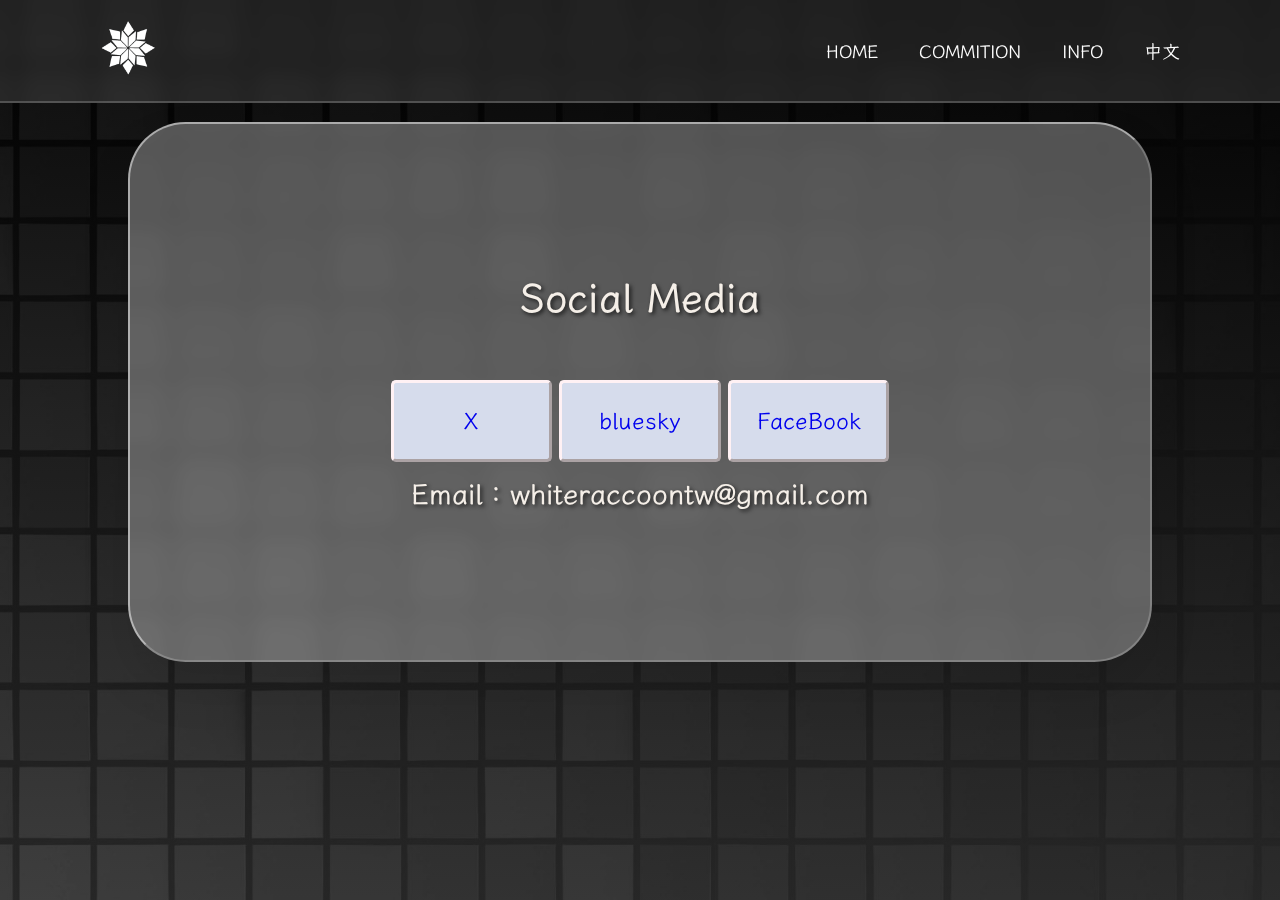
<file: en/connect.html>
<!DOCTYPE html>
<html lang="zh-Hant">

<head>
  <meta charset="UTF-8">
  <meta name="viewport" content="width=device-width, initial-scale=1.0">
  <title>白浣熊</title>
  <link rel="shortcut icon" href="/assets/fav32.ico" type="image/x-icon">
  <link rel="stylesheet" href="/style.css">
  <link href='https://unpkg.com/boxicons@2.1.4/css/boxicons.min.css' rel='stylesheet'>
</head>

<body>
  <header class="header">
    <a href="#" class="logo"><img src="/assets/logo.png" alt=""></a>
    <i class='bx bx-menu' id="menu-icon"></i>
    <nav class="navbar">
      <a href="index.html">HOME</a>
      <!-- <a href="#about">關於</a> -->
      <a href="commition.html">COMMITION</a>
      <a href="connect.html">INFO</a>
      <a href="/index.html">中文</a>
    </nav>
  </header>
  <div class="nav-bg"></div>

  <section id="conn">
    <div class="container">
      <div class="card">
        <h2>Social Media</h2>
        <br>
        <div class="grid">
          <div class="interactive-button">
            <a href="https://x.com/whiteraccoontw" class="button-a">X</a>
          </div>
          <div class="interactive-button">
            <a href="https://bsky.app/profile/whiteraccoontw.bsky.social" class="button-a">bluesky</a>
          </div>
          <div class="interactive-button">
            <a href="https://www.facebook.com/WhiteRaccoonTW" class="button-a">FaceBook</a>
          </div>

          <br>
        </div>
        <h3>Email：whiteraccoontw@gmail.com</h3>
      </div>
    </div>
  </section>

  <script src="/script.js"></script>

</body>

</html>
</file>
<file: style.css>
@import url("https://fonts.googleapis.com/css2?family=Chakra+Petch:ital,wght@0,300;0,400;0,500;0,600;0,700;1,300;1,400;1,500;1,600;1,700&family=LXGW+WenKai+TC:wght@400;700&display=swap");

* {
  margin: 0;
  padding: 0;
  box-sizing: border-box;
}

body {
  font-family: "LXGW WenKai TC", "Chakra Petch", cursive, sans-serif;
  font-weight: 400;
  font-style: normal;
  margin: 0;
  padding: 0;
  background-image: linear-gradient(
      to bottom,
      rgba(0, 0, 0, 0.5),
      rgba(255, 255, 255, 0.15)
    ),
    url(/assets/bg-unsplash.jpg);
  background-size: cover;
  /* 讓圖片覆蓋整個畫面 */
  background-position: center;
  /* 置中顯示 */
  background-repeat: no-repeat;
  /* 不重複 */
  background-attachment: fixed;
  /* 讓背景圖片固定 */
  overflow-x: hidden;
}

section {
  margin-top: 2.5rem;
  padding: 1rem;
}

.container {
  width: 100%;
  max-width: 1200px;
  margin: 30px auto 0px auto;
  padding: 20px;
  background: rgba(255, 255, 255, 0);
  display: flex;
  justify-content: center;
  align-items: center;
  min-height: 68vh;
  width: auto;
}

.header {
  position: fixed;
  top: 0;
  left: 0;
  width: 100%;
  padding: 20px 100px;
  background: rgba(255, 255, 255, 0.1);
  display: flex;
  justify-content: space-between;
  align-items: center;
  backdrop-filter: blur(10px);
  border-bottom: 2px solid rgba(255, 255, 255, 0.2);
  z-index: 100;
}

.header::before {
  content: "";
  position: absolute;
  top: 0;
  left: -100%;
  width: 100%;
  height: 100%;
  background: linear-gradient(
    90deg,
    transparent,
    rgba(255, 255, 255, 0.4),
    transparent
  );
  transition: 0.5s;
}

.header:hover::before {
  left: 100%;
}

.logo {
  cursor: default;
}
.logo img {
  max-width: 3.5rem;
  max-height: 4.5rem;
}

.navbar a {
  color: #fff;
  font-size: 18px;
  text-decoration: none;
  margin-left: 35px;
  transition: 0.3s;
}

.navbar a:hover {
  color: rgb(122, 154, 223);
}

#menu-icon {
  font-size: 36px;
  color: #fff;
  display: none;
}

main {
  display: flex;
  flex-wrap: wrap;
  justify-content: space-between;
}

.card {
  text-align: center;
  padding: 2rem 2.5rem;
  border-radius: 3em;
  background-clip: padding-box;
  border: solid 2px transparent;
  background: rgba(255, 255, 255, 0.3);
  box-shadow: 0 25px 50px rgba(0, 0, 0, 0.1);
  border: 2.5px solid rgba(255, 255, 255, 0.5);
  border-right: 2.5px solid rgba(255, 255, 255, 0.2);
  border-bottom: 2.5px solid rgba(255, 255, 255, 0.2);
  backdrop-filter: blur(10px);
  min-width: 80vw;
  min-height: 60vh;
  display: flex;
  justify-content: center;
  align-items: center;
  flex-direction: column;
  font-size: 1.2rem;
  color: #f5efe8;
  line-height: 2;
}
h1,
h2,
h3,
h4,
h5,
h6,
p {
  text-shadow: 2px 2px 4px rgba(0, 0, 0, 0.75);
  margin: 0 auto;
  max-width: 100%;
  overflow-wrap: break-word;
}
b {
  font-size: 1.25rem;
}
h1 {
  font-size: 3.5rem;
}
h2 {
  font-size: 2.5rem;
}
h3 {
  font-size: 1.75rem;
  padding-bottom: 0.3rem;
}
.text-box {
  text-align: left;
}
.img-box {
  width: 100%;
}
.img-box img {
  width: 100%;
}
hr {
  margin: 1.5rem;
  border: 1px solid whitesmoke;
  width: 70%;
}
.interactive-button a {
  text-decoration: none; /* 移除底線 */
}

.interactive-button a:visited {
  text-decoration: none; /* 移除底線 */
  color: inherit;
}

.interactive-button {
  margin: 4px auto;
  padding: 0px;
  font-family: inherit;
  font-size: 1.2em;
  border: 0.2rem outset rgb(255, 241, 244);
  border-radius: 5px;
  background-color: #d6dcec;
  color: #333;
  cursor: pointer;
  transition: background-color 0.3s ease;
  width: 10.1rem;
  display: inline-block;
  text-align: center;
}

.interactive-button:hover {
  background-color: #c1cae4;
}

.interactive-button:active {
  border: 0.2rem inset rgb(255, 241, 244);
  background-color: #a3afd3;
}
.button-a {
  padding: 15px 4px;
  display: block;
  width: 100%;
  height: 100%;
}

/* BREAKPOINTS */
@media (max-width: 992px) {
  .header {
    padding: 1.25rem 4%;
  }
}

@media (max-width: 768px) {
  #menu-icon {
    display: block;
  }

  .navbar {
    position: absolute;
    top: 100%;
    left: 0;
    width: 100%;
    padding: 0.5rem 4%;
    display: none;
  }

  .navbar.active {
    display: block;
  }

  .navbar a {
    display: block;
    margin: 1.5rem 0;
  }

  .nav-bg {
    position: fixed;
    top: 79px;
    left: 0;
    width: 100%;
    height: 220px;
    background: rgba(255, 255, 255, 0.1);
    border-bottom: 2px solid rgba(255, 255, 255, 0.2);
    backdrop-filter: blur(10px);
    z-index: 99;
    display: none;
  }

  .nav-bg.active {
    display: inline-block;
  }
  .interactive-button {
    padding: 10px 20px;
    font-size: 1em;
  }
  .card {
    font-size: 1rem;
    min-width: 85vw;
    min-height: 70vh;
    line-height: 1.5;
  }
  .logo img {
    max-width: 2.5rem;
    max-height: 3.5rem;
  }
  b {
    font-size: 1.2rem;
  }
  h1 {
    font-size: 3rem;
  }
  h2 {
    font-size: 2rem;
  }
  h3 {
    font-size: 1.5rem;
    padding-bottom: 0.25rem;
  }
}
</file>
